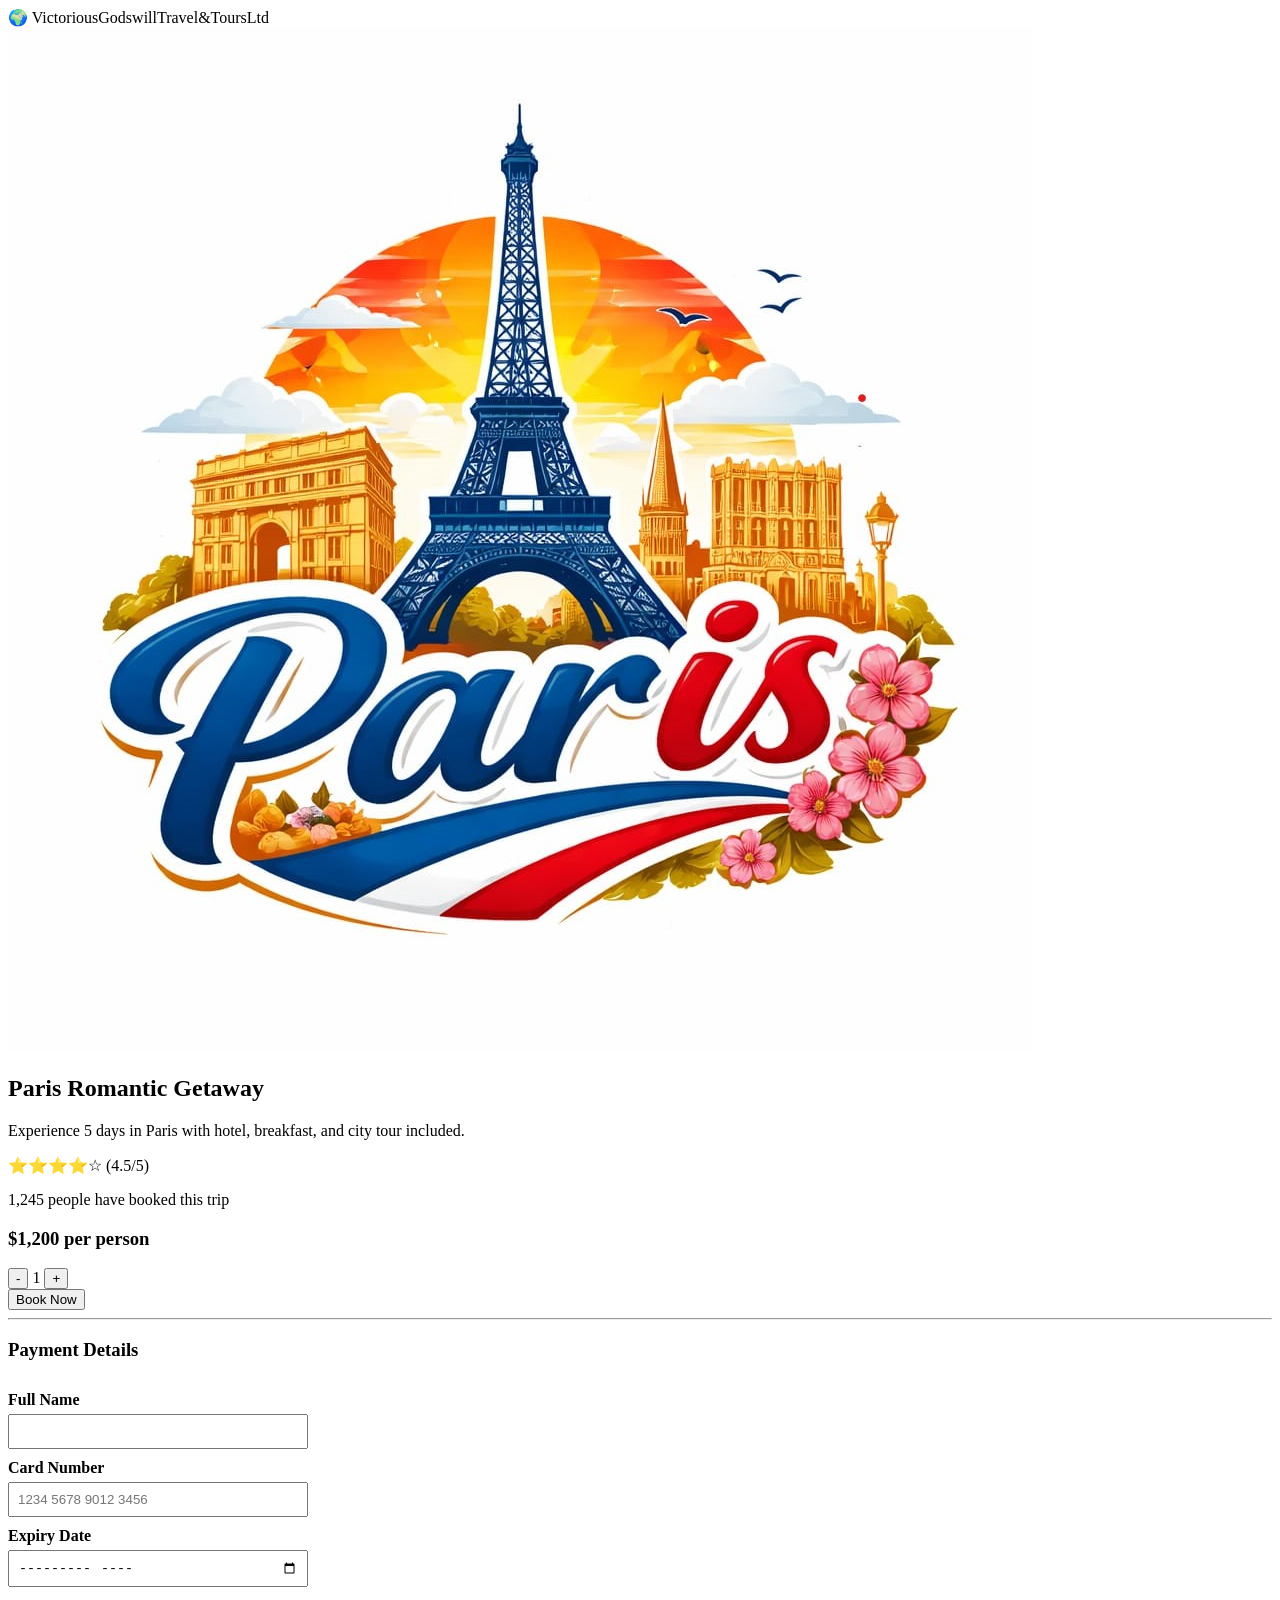
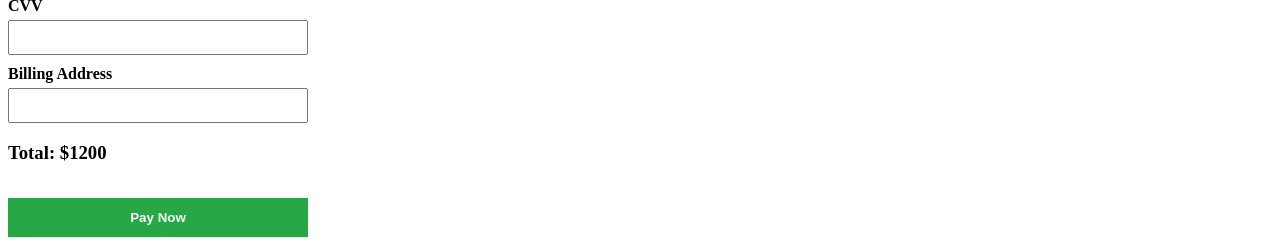
<file: product.html>
<!DOCTYPE html>
<html lang="en">
<head>
    <meta charset="UTF-8">
    <title>Travel Package Details</title>
    <link rel="stylesheet" href="style.css">
</head>
<body>

<header class="header">
    <div class="logo">🌍 VictoriousGodswillTravel&ToursLtd</div>
</header>

<div class="product-container">

    <div class="product-image">
        <img src="paris.jpg" alt="Paris Trip">
    </div>

    <div class="product-details">
        <h2>Paris Romantic Getaway</h2>
        <p>Experience 5 days in Paris with hotel, breakfast, and city tour included.</p>

        <p class="rating">⭐⭐⭐⭐☆ (4.5/5)</p>
        <p>1,245 people have booked this trip</p>

        <h3>$1,200 per person</h3>

        <div class="quantity">
            <button onclick="decrease()">-</button>
            <span id="count">1</span>
            <button onclick="increase()">+</button>
        </div>

        <button class="buy-btn">Book Now</button>
<hr>

<h3>Payment Details</h3>

<form id="paymentForm">

    <label>Full Name</label>
    <input type="text" required>

    <label>Card Number</label>
    <input type="text" placeholder="1234 5678 9012 3456" required>

    <label>Expiry Date</label>
    <input type="month" required>

    <label>CVV</label>
    <input type="password" maxlength="3" required>

    <label>Billing Address</label>
    <input type="text" required>

    <h3>Total: $<span id="totalPrice">1200</span></h3>

    <button type="submit" class="pay-btn">Pay Now</button>

</form>
    </div>

</div>

<script src="script.js"></script>
</body>
</html>
</file>
<file: style.css>
/* PAYMENT FORM */
form {
    margin-top: 20px;
    display: flex;
    flex-direction: column;
    width: 300px;
}

form label {
    margin-top: 10px;
    font-weight: bold;
}

form input {
    padding: 8px;
    margin-top: 5px;
}

.pay-btn {
    margin-top: 15px;
    padding: 12px;
    background-color: #28a745;
    color: white;
    border: none;
    cursor: pointer;
    font-weight: bold;
}

.pay-btn:hover {
    background-color: #218838;
}
</file>
